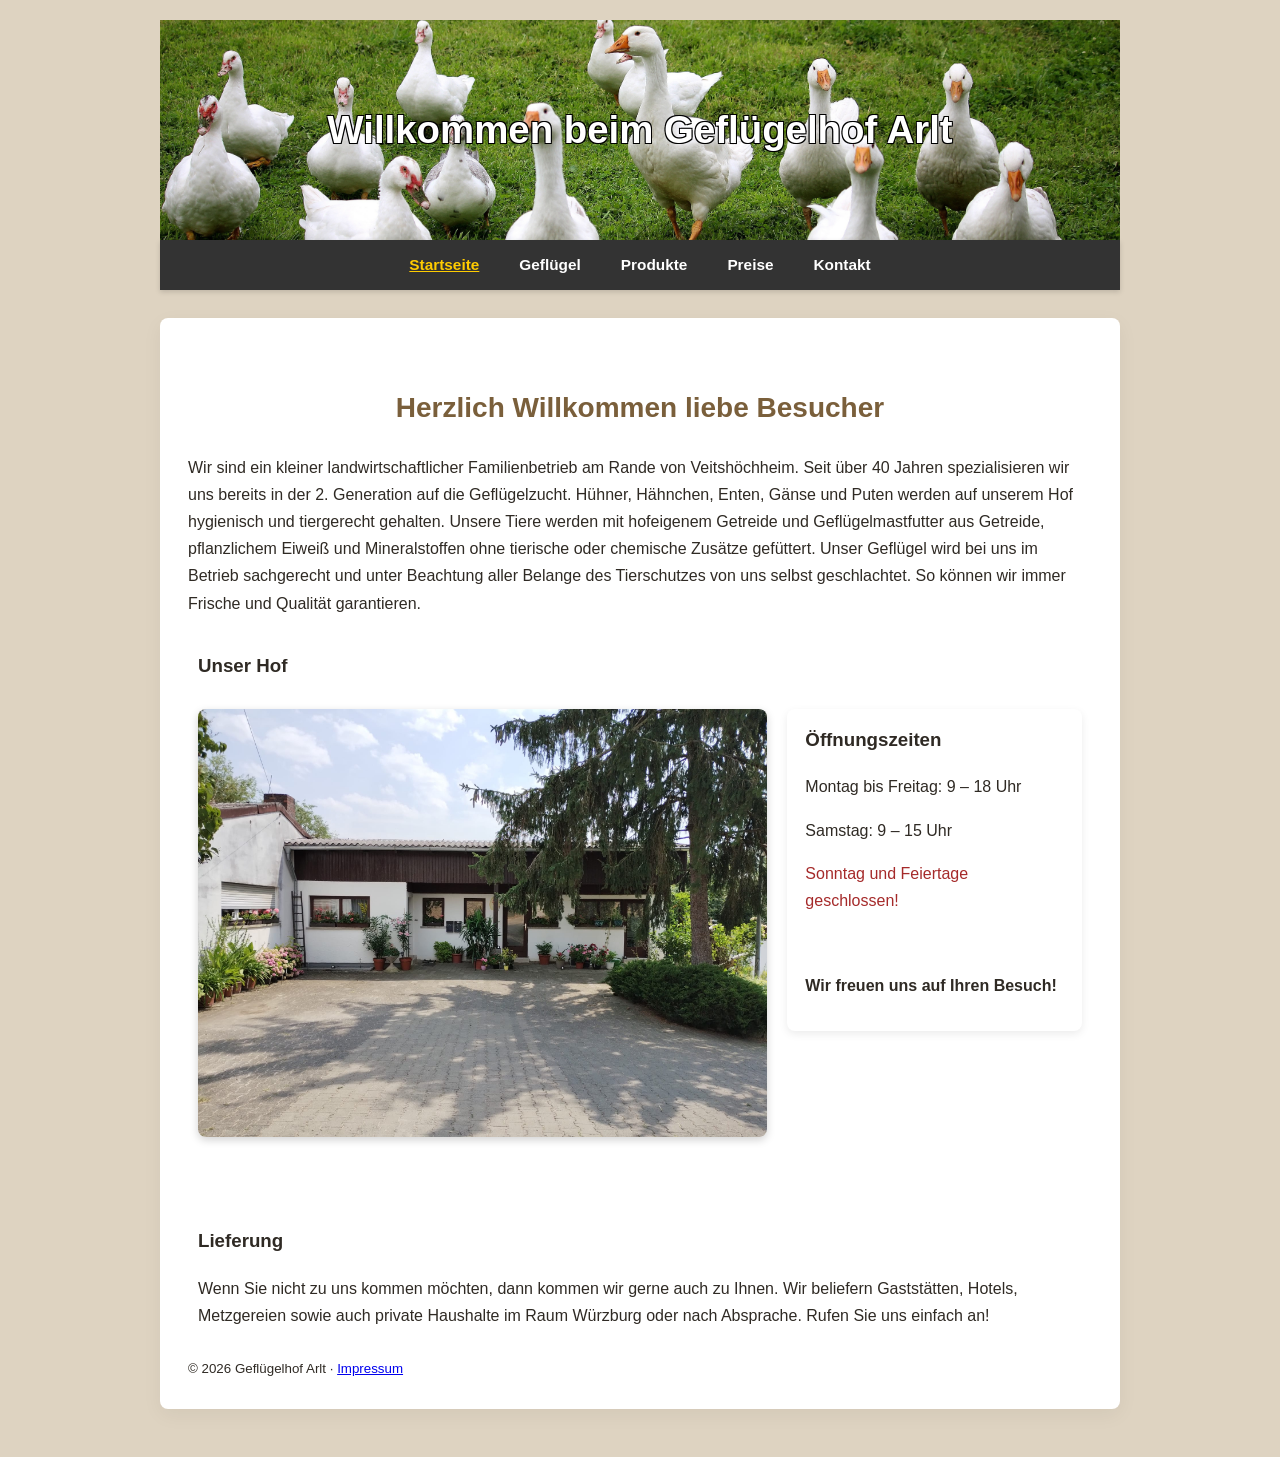
<file: index.html>
<!DOCTYPE html>
<html lang="de">

<head>
    <meta charset="utf-8" />
    <meta name="viewport" content="width=device-width,initial-scale=1" />
    <meta name="google-site-verification" content="OOErqQD8rzoV8egwxXF6OEGDf_2s5JuIt-DHsMyvctQ" />
    <title>Geflügelhof Arlt - Frische Eier aus Veitshöchheim</title>
    <meta name="description"
        content="Geflügelhof Arlt – regionale Eier und frisches Geflügel direkt vom Hof in Veitshöchheim.">
    <link rel="canonical" href="https://geflügelhof-arlt.de/">
    <link rel="stylesheet" href="css/style.css">
    <link rel="icon" href="img/favicon.svg" type="image/svg+xml">
</head>

<body>

    <header class="hero-banner">
        <h1>Willkommen beim Geflügelhof Arlt</h1>
    </header>

    <nav class="main-nav">
        <ul>
            <li><a class="active" href="./">Startseite</a></li>
            <li><a href="gefluegel/">Geflügel</a></li>
            <li><a href="produkte/">Produkte</a></li>
            <li><a href="preise/">Preise</a></li>
            <li><a href="kontakt/">Kontakt</a></li>
        </ul>
    </nav>

    <main>
        <h2>Herzlich Willkommen liebe Besucher</h2>
        <p>Wir sind ein kleiner landwirtschaftlicher Familienbetrieb am Rande von Veitshöchheim. Seit über 40 Jahren
            spezialisieren wir uns bereits in der 2. Generation auf die Geflügelzucht. Hühner, Hähnchen, Enten, Gänse
            und Puten werden auf unserem Hof hygienisch und tiergerecht gehalten. Unsere Tiere werden mit hofeigenem
            Getreide und Geflügelmastfutter aus Getreide, pflanzlichem Eiweiß und Mineralstoffen ohne tierische oder
            chemische Zusätze gefüttert. Unser Geflügel wird bei uns im Betrieb sachgerecht und unter Beachtung aller
            Belange des Tierschutzes von uns selbst geschlachtet.
            So können wir immer Frische und Qualität garantieren.
        </p>

        <section class="hof-hours-layout">
            <h3>Unser Hof</h3>
            <div class="hof-hours-image">
                <img src="img/hof.jpeg" alt="Geflügelhof Arlt">
            </div>
            <div class="oeffnungszeiten">
                <h3>Öffnungszeiten</h3>
                <p> Montag bis Freitag: 9 – 18 Uhr</p>
                <p> Samstag: 9 – 15 Uhr </p>
                <p style="color: brown;"> Sonntag und Feiertage geschlossen!</p>
                <br>
                <p><strong>Wir freuen uns auf Ihren Besuch!</strong></p>

            </div>
        </section>

        <section class="lieferung">
            <h3>Lieferung</h3>
            <p>Wenn Sie nicht zu uns kommen möchten, dann kommen wir gerne auch zu Ihnen. Wir beliefern Gaststätten,
                Hotels, Metzgereien sowie auch private Haushalte im Raum Würzburg oder nach Absprache. Rufen Sie uns
                einfach an!</p>
        </section>

        <footer><small>© 2026 Geflügelhof Arlt · <a href="impressum/">Impressum</a></small></footer>

    </main>

</body>
</file>
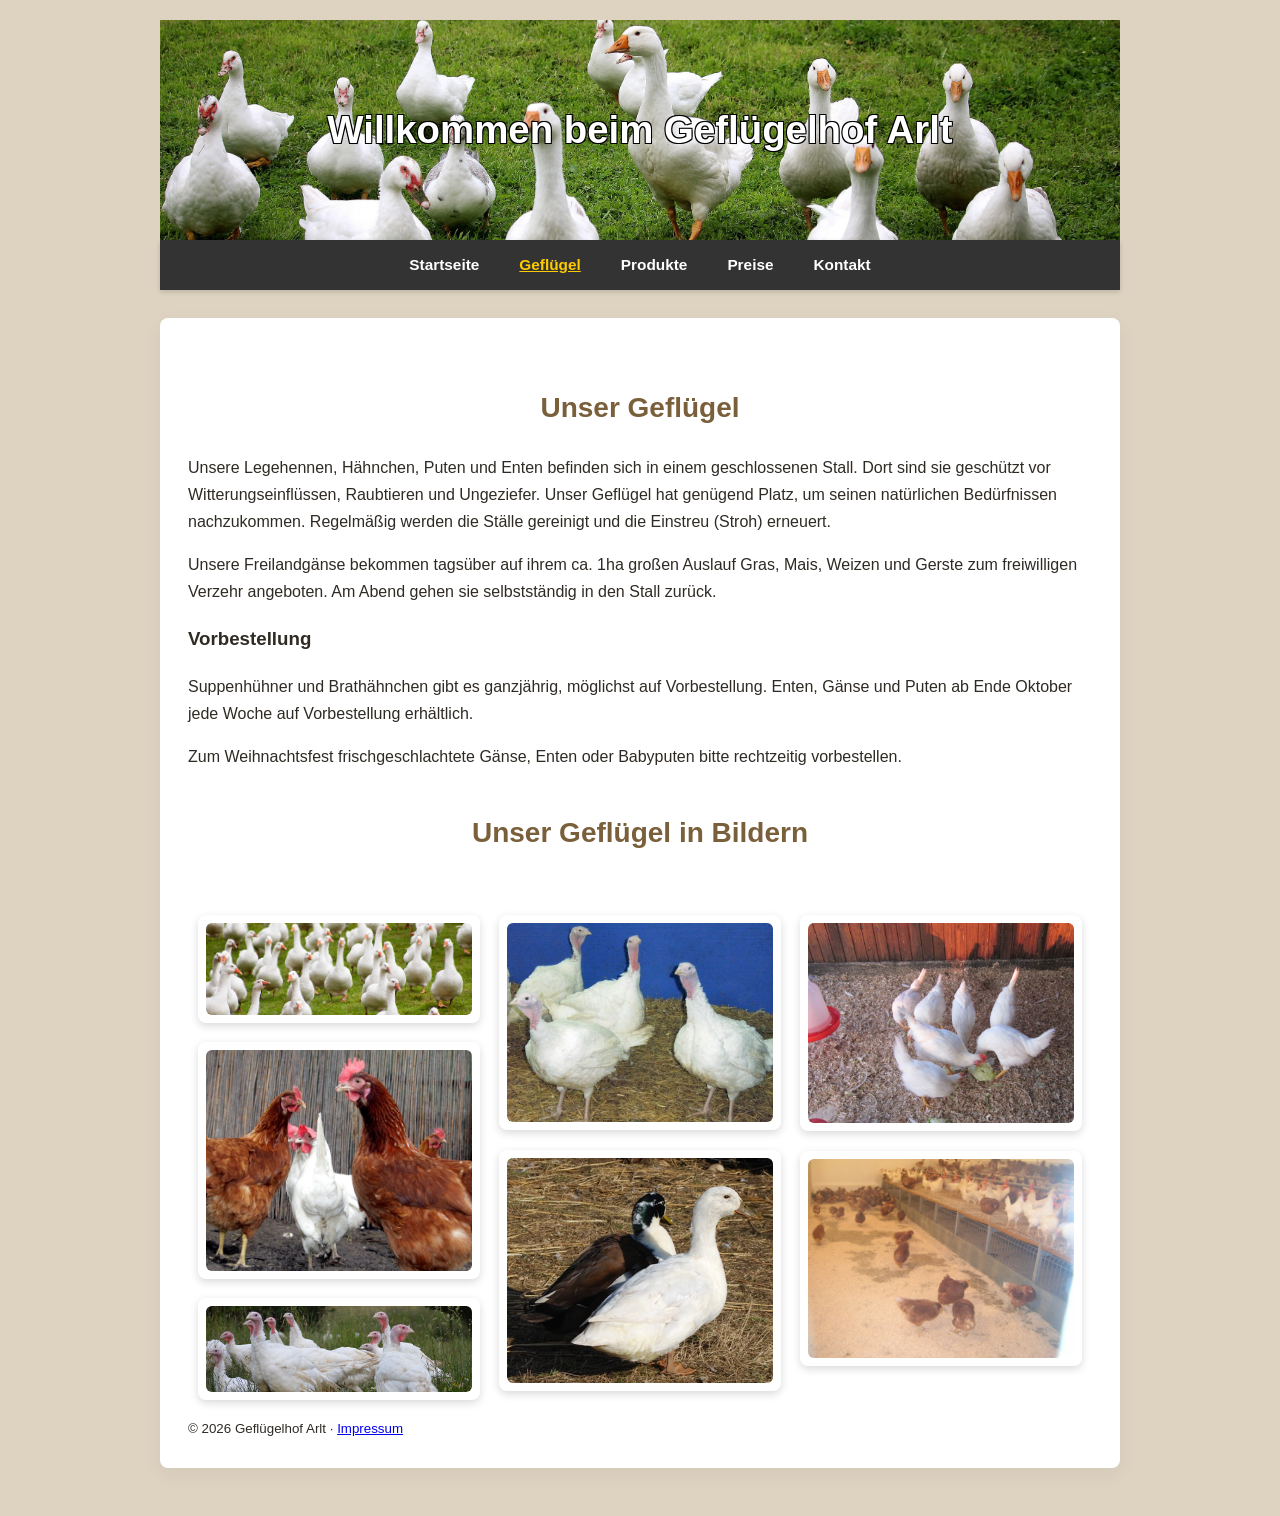
<file: gefluegel/index.html>
<!DOCTYPE html>
<html lang="de">

<head>
    <meta charset="utf-8" />
    <meta name="viewport" content="width=device-width,initial-scale=1" />
    <title>Unser Geflügel</title>
    <link rel="canonical" href="https://geflügelhof-arlt.de/gefluegel/">
    <link rel="stylesheet" href="../css/style.css">
    <link rel="icon" href="../img/favicon.svg" type="image/svg+xml">
</head>

<body>
    <header class="hero-banner">
        <h1>Willkommen beim Geflügelhof Arlt</h1>
    </header>

    <nav class="main-nav">
        <ul>
            <li><a href="../">Startseite</a></li>
            <li><a class="active" href="./">Geflügel</a></li>
            <li><a href="../produkte/">Produkte</a></li>
            <li><a href="../preise/">Preise</a></li>
            <li><a href="../kontakt/">Kontakt</a></li>
        </ul>
    </nav>

    <main>
        <h2>Unser Geflügel</h2>
        <p>Unsere Legehennen, Hähnchen, Puten und Enten befinden sich in einem geschlossenen Stall. Dort sind sie
            geschützt vor Witterungseinflüssen, Raubtieren und Ungeziefer. Unser Geflügel hat genügend Platz, um seinen
            natürlichen Bedürfnissen nachzukommen. Regelmäßig werden die Ställe gereinigt und die Einstreu (Stroh)
            erneuert.
        </p>
        <p>
            Unsere Freilandgänse bekommen tagsüber auf ihrem ca. 1ha großen Auslauf Gras, Mais, Weizen und Gerste zum
            freiwilligen Verzehr angeboten. Am Abend gehen sie selbstständig in den Stall zurück.
        </p>
        <h3>Vorbestellung</h3>
        <p>
            Suppenhühner und Brathähnchen gibt es ganzjährig, möglichst auf Vorbestellung. Enten, Gänse und Puten ab
            Ende Oktober jede Woche auf Vorbestellung erhältlich.
        </p>
        <p>
            Zum Weihnachtsfest frischgeschlachtete Gänse, Enten oder Babyputen bitte rechtzeitig vorbestellen.</p>


        <h2>Unser Geflügel in Bildern</h2>

        <section class="masonry">
            <div class="mitem">
                <img src="../img/gaense.jpg" alt="Gänse">
            </div>

            <div class="mitem">
                <img src="../img/huehner.jpg" alt="Gänsegruppe">
            </div>

            <div class="mitem">
                <img src="../img/pute.jpg" alt="Pute">
            </div>

            <div class="mitem">
                <img src="../img/puten.jpg" alt="Puten">
            </div>

            <div class="mitem">
                <img src="../img/ente.jpg" alt="Ente">
            </div>

            <div class="mitem">
                <img src="../img/huhn.jpg" alt="Hühnergruppe">
            </div>

            <div class="mitem">
                <img src="../img/stall.jpg" alt="Hühnerstall">
            </div>
        </section>

        <footer><small>© 2026 Geflügelhof Arlt · <a href="../impressum/">Impressum</a></small></footer>

    </main>




</body>



</html>
</file>
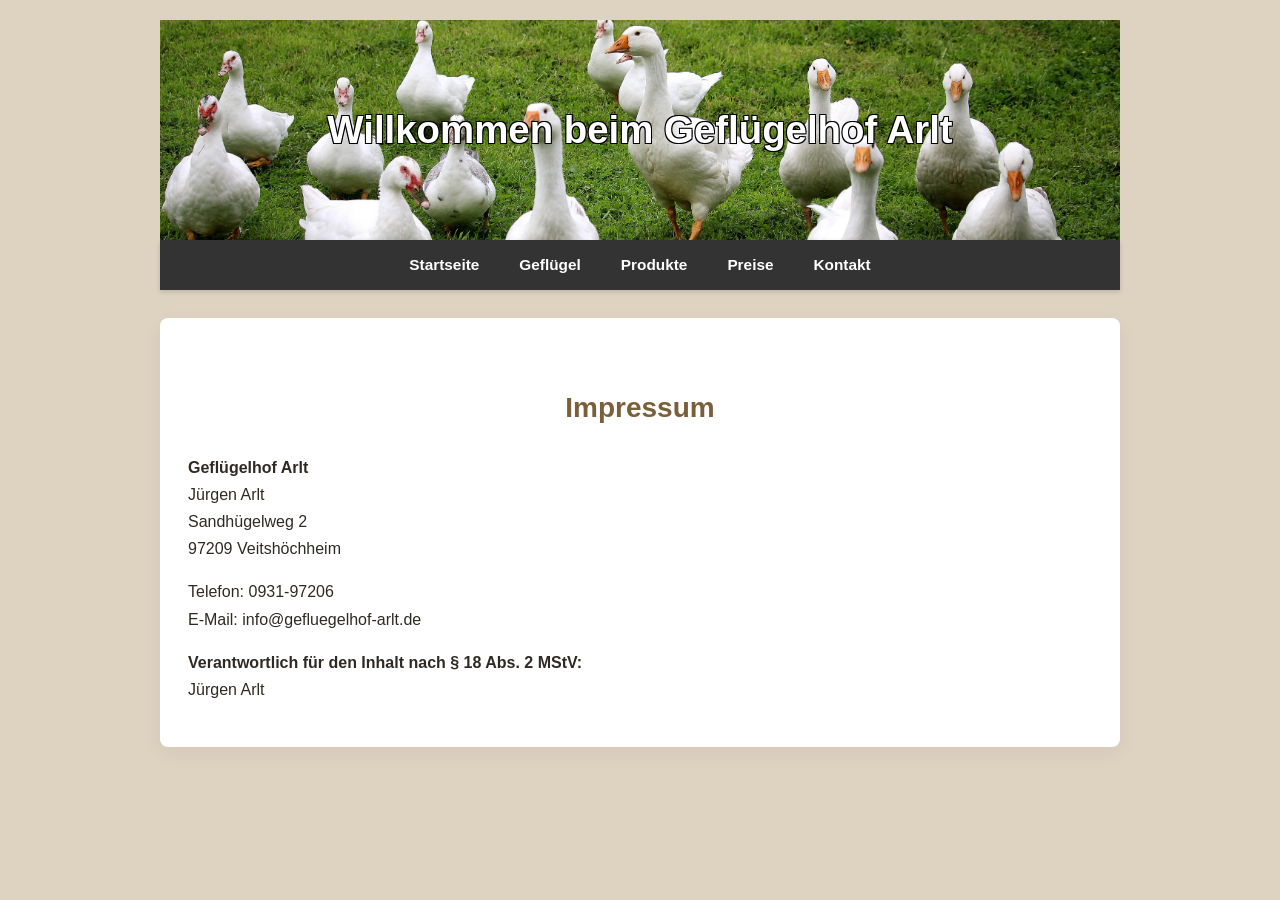
<file: impressum/index.html>
<!DOCTYPE html>
<html lang="de">

<head>
    <meta charset="utf-8" />
    <meta name="viewport" content="width=device-width,initial-scale=1" />
    <title>Impressum</title>
    <link rel="canonical" href="https://geflügelhof-arlt.de/impressum/">
    <link rel="stylesheet" href="../css/style.css">
    <link rel="icon" href="../img/favicon.svg" type="image/svg+xml">
</head>

<body>

    <header class="hero-banner">
        <h1>Willkommen beim Geflügelhof Arlt</h1>
    </header>

    <nav class="main-nav">
        <ul>
            <li><a href="../">Startseite</a></li>
            <li><a href="../gefluegel/">Geflügel</a></li>
            <li><a href="../produkte/">Produkte</a></li>
            <li><a href="../preise/">Preise</a></li>
            <li><a href="../kontakt/">Kontakt</a></li>
        </ul>
    </nav>

    <main>

        <h2>Impressum</h2>

        <p><strong>Geflügelhof Arlt</strong><br>
            Jürgen Arlt<br>
            Sandhügelweg 2<br>
            97209 Veitshöchheim</p>

        <p>Telefon: 0931-97206<br>
            E-Mail: info@gefluegelhof-arlt.de</p>

        <p><strong>Verantwortlich für den Inhalt nach § 18 Abs. 2 MStV:</strong><br>
            Jürgen Arlt</p>


    </main>
</body>

</html>
</file>
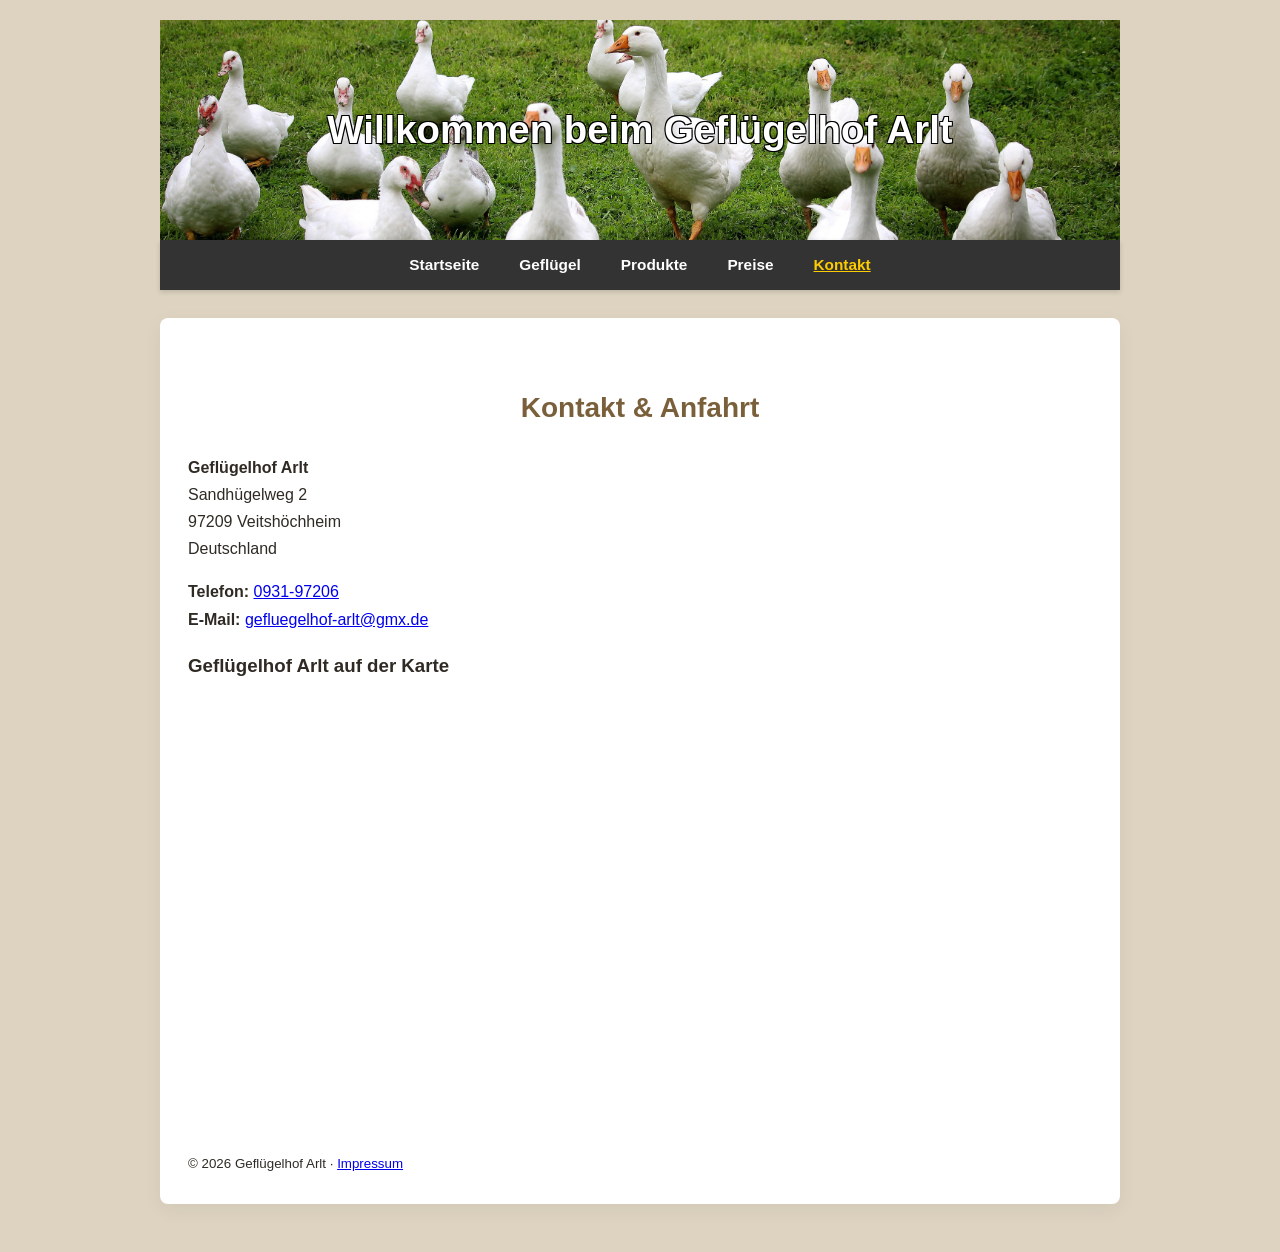
<file: kontakt/index.html>
<!DOCTYPE html>
<html lang="de">

<head>
    <meta charset="utf-8" />
    <meta name="viewport" content="width=device-width,initial-scale=1" />
    <title>Kontakt</title>
    <link rel="canonical" href="https://geflügelhof-arlt.de/kontakt/">
    <link rel="stylesheet" href="../css/style.css">
    <link rel="icon" href="../img/favicon.svg" type="image/svg+xml">
</head>

<body>

    <header class="hero-banner">
        <h1>Willkommen beim Geflügelhof Arlt</h1>
    </header>

    <nav class="main-nav">
        <ul>
            <li><a href="../">Startseite</a></li>
            <li><a href="../gefluegel/">Geflügel</a></li>
            <li><a href="../produkte/">Produkte</a></li>
            <li><a href="../preise/">Preise</a></li>
            <li><a class="active" href="./">Kontakt</a></li>
        </ul>
    </nav>

    <main>
        <h2>Kontakt & Anfahrt</h2>

        <p>
            <strong>Geflügelhof Arlt</strong><br>
            Sandhügelweg 2<br>
            97209 Veitshöchheim<br>
            Deutschland
        </p>

        <p><strong>Telefon:</strong> <a href="tel:+4993197206">0931-97206</a> <br>
            <strong>E-Mail:</strong> <a href="mailto:gefluegelhof-arlt@gmx.de">gefluegelhof-arlt@gmx.de</a>
        </p>

        <h3>Geflügelhof Arlt auf der Karte</h3>

        <div class="map-container">
            <iframe
                src="https://www.google.com/maps/embed?pb=!1m18!1m12!1m3!1d2573.0619664949604!2d9.884329409846163!3d49.84129317863588!2m3!1f0!2f0!3f0!3m2!1i1024!2i768!4f13.1!3m3!1m2!1s0x47a2915fc7e34b09%3A0x44f84050a6fb7f96!2sJ%C3%BCrgen%20Arlt!5e0!3m2!1sde!2sde!4v1764439725758!5m2!1sde!2sde"
                width="600" height="450" style="border:0;" allowfullscreen="" loading="lazy"
                referrerpolicy="no-referrer-when-downgrade">
            </iframe>
        </div>

        <footer><small>© 2026 Geflügelhof Arlt · <a href="../impressum/">Impressum</a></small></footer>

    </main>

</body>
</file>
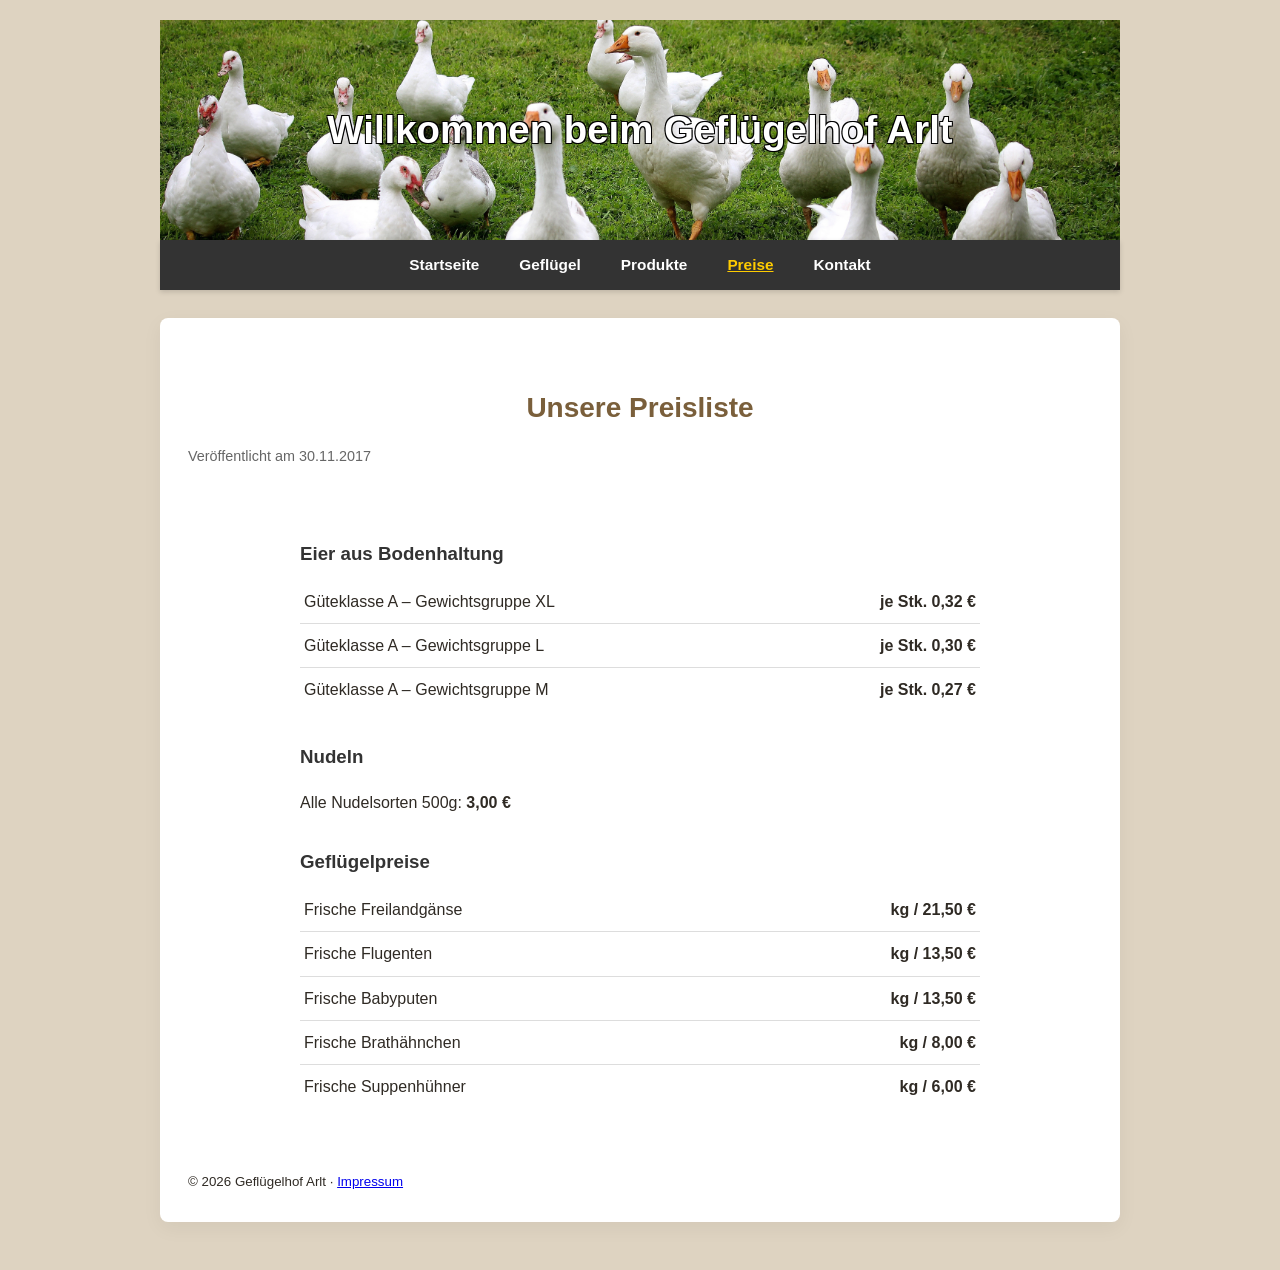
<file: preise/index.html>
<!DOCTYPE html>
<html lang="de">

<head>
    <meta charset="utf-8" />
    <meta name="viewport" content="width=device-width,initial-scale=1" />
    <title>Preise</title>
    <link rel="canonical" href="https://geflügelhof-arlt.de/preise/">
    <link rel="stylesheet" href="../css/style.css">
    <link rel="icon" href="../img/favicon.svg" type="image/svg+xml">
</head>

<body>

    <header class="hero-banner">
        <h1>Willkommen beim Geflügelhof Arlt</h1>
    </header>

    <nav class="main-nav">
        <ul>
            <li><a href="../">Startseite</a></li>
            <li><a href="../gefluegel/">Geflügel</a></li>
            <li><a href="../produkte/">Produkte</a></li>
            <li><a class="active" href="./">Preise</a></li>
            <li><a href="../kontakt/">Kontakt</a></li>
        </ul>
    </nav>

    <main>
        <h2>Unsere Preisliste</h2>
        <p class="small-date">Veröffentlicht am 30.11.2017</p>

        <section class="price-section">

            <h3>Eier aus Bodenhaltung</h3>
            <table class="price-table">
                <tr>
                    <td>Güteklasse A – Gewichtsgruppe XL</td>
                    <td>je Stk. 0,32 €</td>
                </tr>
                <tr>
                    <td>Güteklasse A – Gewichtsgruppe L</td>
                    <td>je Stk. 0,30 €</td>
                </tr>
                <tr>
                    <td>Güteklasse A – Gewichtsgruppe M</td>
                    <td>je Stk. 0,27 €</td>
                </tr>
            </table>

            <h3>Nudeln</h3>
            <p>Alle Nudelsorten 500g: <strong>3,00 €</strong></p>

            <h3>Geflügelpreise</h3>
            <table class="price-table">
                <tr>
                    <td>Frische Freilandgänse</td>
                    <td>kg / 21,50 €</td>
                </tr>
                <tr>
                    <td>Frische Flugenten</td>
                    <td>kg / 13,50 €</td>
                </tr>
                <tr>
                    <td>Frische Babyputen</td>
                    <td>kg / 13,50 €</td>
                </tr>
                <tr>
                    <td>Frische Brathähnchen</td>
                    <td>kg / 8,00 €</td>
                </tr>
                <tr>
                    <td>Frische Suppenhühner</td>
                    <td>kg / 6,00 €</td>
                </tr>
            </table>


        </section>

        <footer><small>© 2026 Geflügelhof Arlt · <a href="../impressum/">Impressum</a></small></footer>


    </main>

</body>
</file>
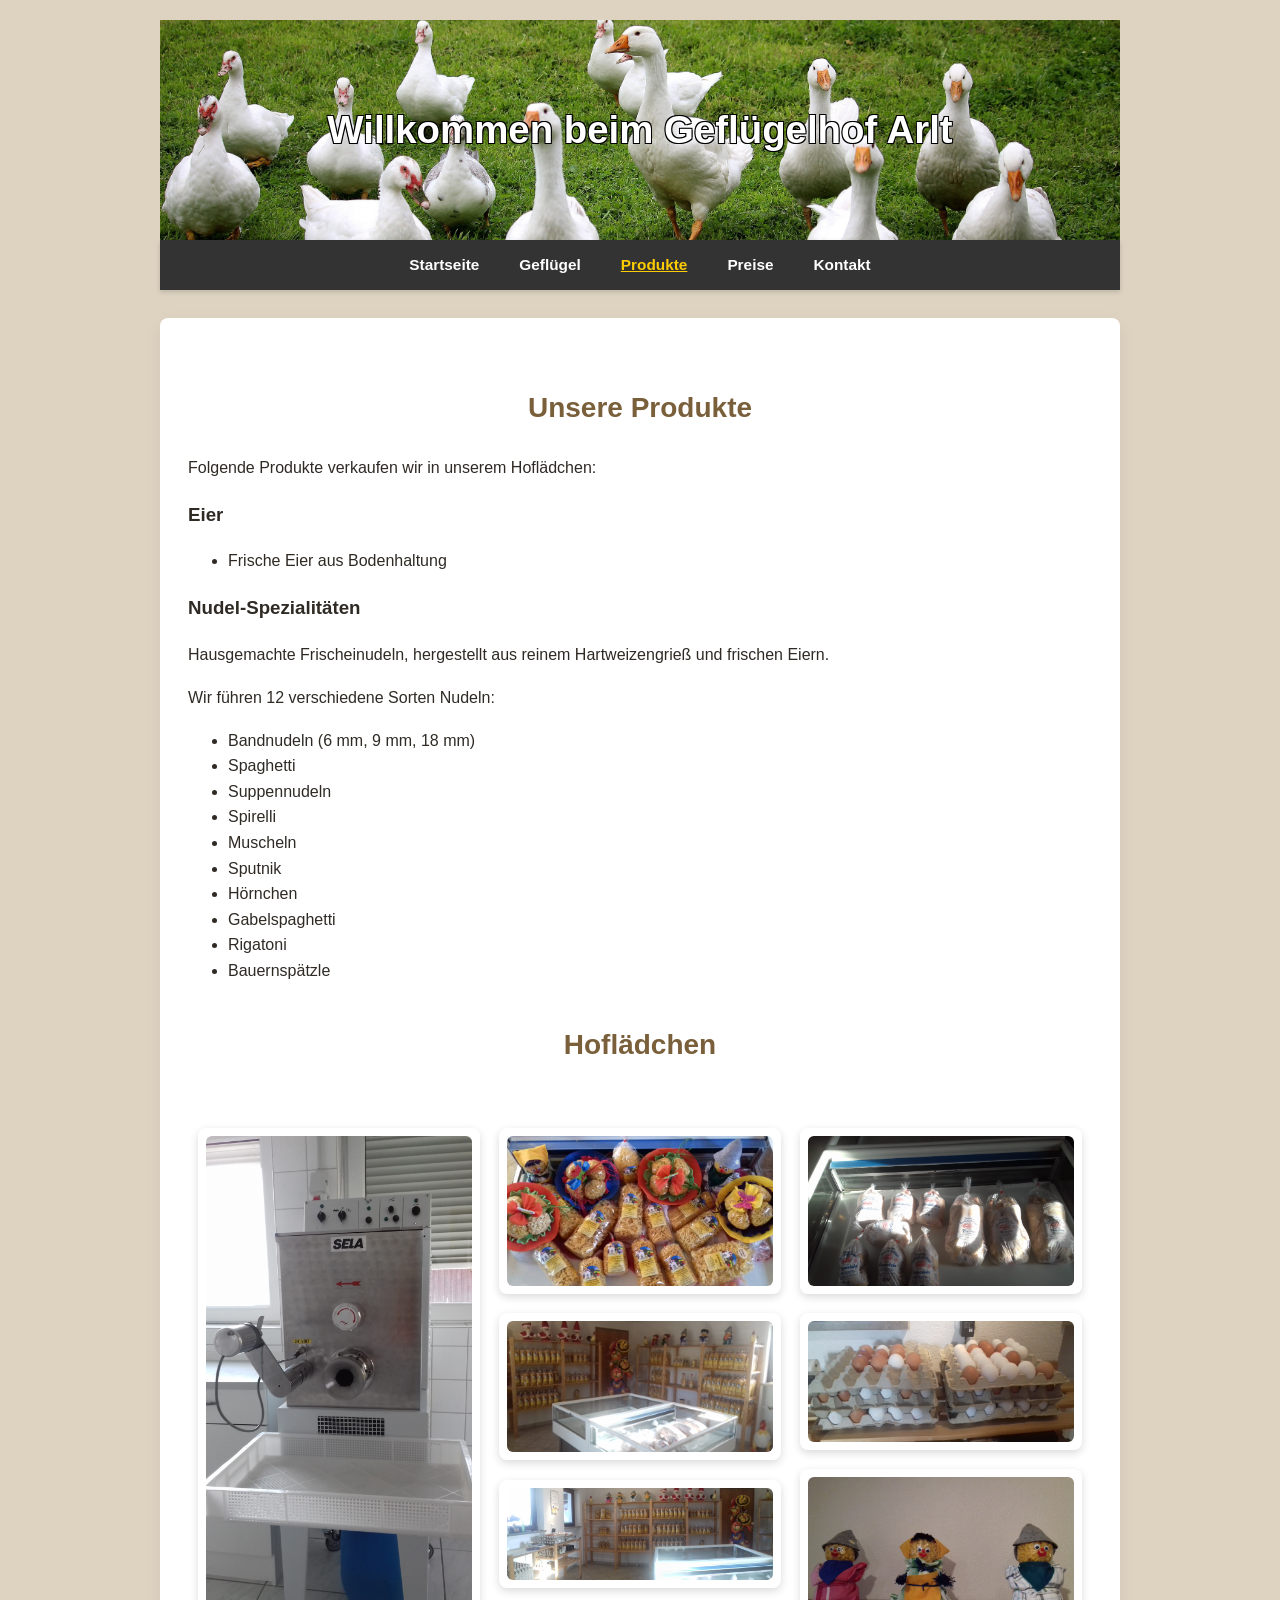
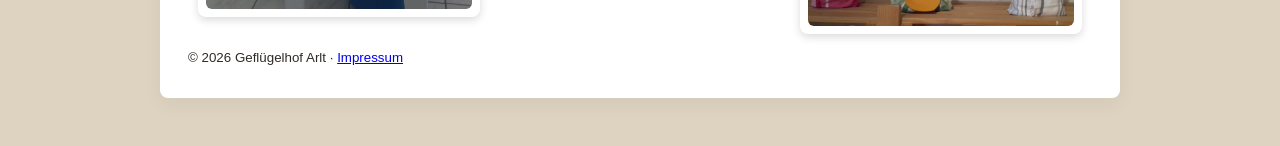
<file: produkte/index.html>
<!DOCTYPE html>
<html lang="de">

<head>
    <meta charset="utf-8" />
    <meta name="viewport" content="width=device-width,initial-scale=1" />
    <title>Produkte</title>
    <link rel="canonical" href="https://geflügelhof-arlt.de/produkte/">
    <link rel="stylesheet" href="../css/style.css">
    <link rel="icon" href="../img/favicon.svg" type="image/svg+xml">
</head>

<body>

    <header class="hero-banner">
        <h1>Willkommen beim Geflügelhof Arlt</h1>
    </header>

    <nav class="main-nav">
        <ul>
            <li><a href="../">Startseite</a></li>
            <li><a href="../gefluegel/">Geflügel</a></li>
            <li><a class="active" href="./">Produkte</a></li>
            <li><a href="../preise/">Preise</a></li>
            <li><a href="../kontakt/">Kontakt</a></li>
        </ul>
    </nav>

    <main>

        <h2>Unsere Produkte</h2>

        <p>Folgende Produkte verkaufen wir in unserem Hoflädchen:</p>

        <h3>Eier</h3>
        <ul>
            <li>Frische Eier aus Bodenhaltung</li>
        </ul>

        <h3>Nudel-Spezialitäten</h3>
        <p>Hausgemachte Frischeinudeln, hergestellt aus reinem Hartweizengrieß und frischen Eiern.</p>

        <p>Wir führen 12 verschiedene Sorten Nudeln:</p>
        <ul>
            <li>Bandnudeln (6 mm, 9 mm, 18 mm)</li>
            <li>Spaghetti</li>
            <li>Suppennudeln</li>
            <li>Spirelli</li>
            <li>Muscheln</li>
            <li>Sputnik</li>
            <li>Hörnchen</li>
            <li>Gabelspaghetti</li>
            <li>Rigatoni</li>
            <li>Bauernspätzle</li>
        </ul>


        <h2>Hoflädchen</h2>

        <section class="masonry">
            <div class="mitem">
                <img src="../img/nudel-maschine.jpg" alt="Nudelmaschine">
            </div>
            <div class="mitem">
                <img src="../img/nudeln.jpg" alt="Nudeln">
            </div>
            <div class="mitem">
                <img src="../img/laden.jpg" alt="Hofladen">
            </div>
            <div class="mitem">
                <img src="../img/laden-seite.jpg" alt="Hofladen">
            </div>
            <div class="mitem">
                <img src="../img/truhe.jpg" alt="Tiefkühltruhe">
            </div>
            <div class="mitem">
                <img src="../img/eier.jpg" alt="Eier">
            </div>
            <div class="mitem">
                <img src="../img/figuren.jpg" alt="Nudel-Figuren">
            </div>
        </section>

        <footer><small>© 2026 Geflügelhof Arlt · <a href="../impressum/">Impressum</a></small></footer>

    </main>



</body>
</file>
<file: css/style.css>
/* Grundlayout */
* {
  box-sizing: border-box;
}

body {
  margin: 0 auto;
  max-width: 1100px;
  padding: 20px;
  color: #333;
  font-family: Arial, Helvetica, sans-serif;
  line-height: 1.6;
  font-size: clamp(0.94rem, 0.2vw + 0.9rem, 1rem);
     /* background: #d9e8d2;   */
  /* background: 	#f5f0e6; */
    background: 	#ded3c1;

  color: #2F2A24;
}

/* Header */
.hero-banner {
  background: url('../img/gaenseWiese.jpg') center/cover no-repeat;
  max-width: 960px;
  height: 220px;
  margin: 0 auto;
  display: flex;
  align-items: center;
  justify-content: center;
  color: white;
  text-shadow:
    1px 1px 0 black,
    -1px 1px 0 black,
    1px -1px 0 black,
    -1px -1px 0 black;
}

.hero-banner h1 {
  margin: 0;
  padding: 0 12px;
  text-align: center;
  font-size: clamp(1.35rem, 4.2vw, 2.4rem);
}

/* Navigation */
.main-nav {
  width: 100%;
  max-width: 960px;
  margin: 0 auto;
  background: #333;
  box-shadow: 0 2px 5px rgba(0,0,0,0.15);
}

.main-nav ul {
  margin: 0;
  padding: 12px 20px;
  list-style: none;
  display: flex;
  justify-content: center;
  gap: 24px;
}

.main-nav a {
  color: #fff;
  text-decoration: none;
  font-weight: 600;
  font-size: clamp(0.88rem, 1.2vw, 1rem);
  padding: 6px 8px;
  transition: color 0.15s ease, transform 0.15s ease;
}

.main-nav a:hover {
  color: #ffcc00;
  transform: translateY(-2px);
}

.main-nav a.active {
  color: #ffcc00;
  text-decoration: underline;
}

/* Inhalte */
main {
  max-width: 960px;
  margin: 28px auto;
  padding: 28px;
  background: #fff;
  border-radius: 8px;
  box-shadow: 0 6px 20px rgba(0,0,0,0.05);
}

h2 {
  margin-top: 40px;
  color: #7a5f3b;
  text-align: center;
  font-size: clamp(1.25rem, 3vw, 1.75rem);
}

main p {
  line-height: 1.7;
}

section {
  margin-top: 50px;
  padding: 10px;
}

/* Preise */
.price-section {
  max-width: 700px;
  margin: 30px auto;
  line-height: 1.7;
}

.small-date {
  margin-top: -10px;
  color: #666;
  font-size: 0.9rem;
}

.price-section h3 {
  margin-top: 30px;
  margin-bottom: 10px;
  color: #333;
}

.price-table {
  width: 100%;
  border-collapse: collapse;
  margin-bottom: 20px;
}

.price-table td {
  padding: 8px 4px;
  border-bottom: 1px solid #ddd;
}

.price-table tr:last-child td {
  border-bottom: none;
}

.price-table td:last-child {
  text-align: right;
  font-weight: 600;
}

/* Kontaktkarte */
.map-container {
  width: 100%;
  max-width: 600px;
  margin: 0 auto;
}

.map-container iframe {
  display: block;
  width: 100%;
  height: auto;
  border: 0;
  aspect-ratio: 4 / 3;
}

/* Galerie */
.masonry {
  columns: 3;
  column-gap: 1.2rem;
}

.mitem {
  break-inside: avoid;
  margin-bottom: 1.2rem;
  padding: 8px;
  background: #fff;
  border-radius: 8px;
  box-shadow: 0 3px 8px rgba(0,0,0,0.15);
  transition: transform 0.2s;
}

.mitem img {
  width: 100%;
  display: block;
  border-radius: 6px;
}

.mitem p {
  margin-top: 6px;
  font-size: 0.9rem;
  text-align: center;
  color: #444;
}

/* Hofbild + Oeffnungszeiten */
.hof-hours-layout {
  display: flex;
  flex-wrap: wrap;
  gap: 20px;
  align-items: flex-start;
  margin-top: 24px;
}

.hof-hours-layout > h3 {
  flex: 0 0 100%;
  width: 100%;
  margin: 0 0 8px;
  text-align: left;
}

.hof-hours-image {
  flex: 2 1 420px;
}

.hof-hours-image img {
  display: block;
  width: 100%;
  height: auto;
  border-radius: 8px;
  box-shadow: 0 3px 8px rgba(0,0,0,0.18);
}

.oeffnungszeiten {
  flex: 1 1 220px;
  padding: 16px 18px;
  background: #fff;
  border-radius: 8px;
  box-shadow: 0 3px 8px rgba(0,0,0,0.08);
}

.oeffnungszeiten h3 {
  margin-top: 0;
}

/* Responsive */
@media (max-width: 900px) {
  .masonry {
    columns: 2;
  }
}

@media (max-width: 720px) {
  .hof-hours-layout {
    flex-direction: column;
  }

  .hof-hours-image,
  .oeffnungszeiten {
    flex-basis: 100%;
  }
}

@media (max-width: 600px) {
  .main-nav ul {
    flex-wrap: wrap;
    gap: 12px;
  }

  .hero-banner {
    height: 140px;
  }

  main {
    padding: 18px;
  }

  .masonry {
    columns: 1;
  }
}
</file>
